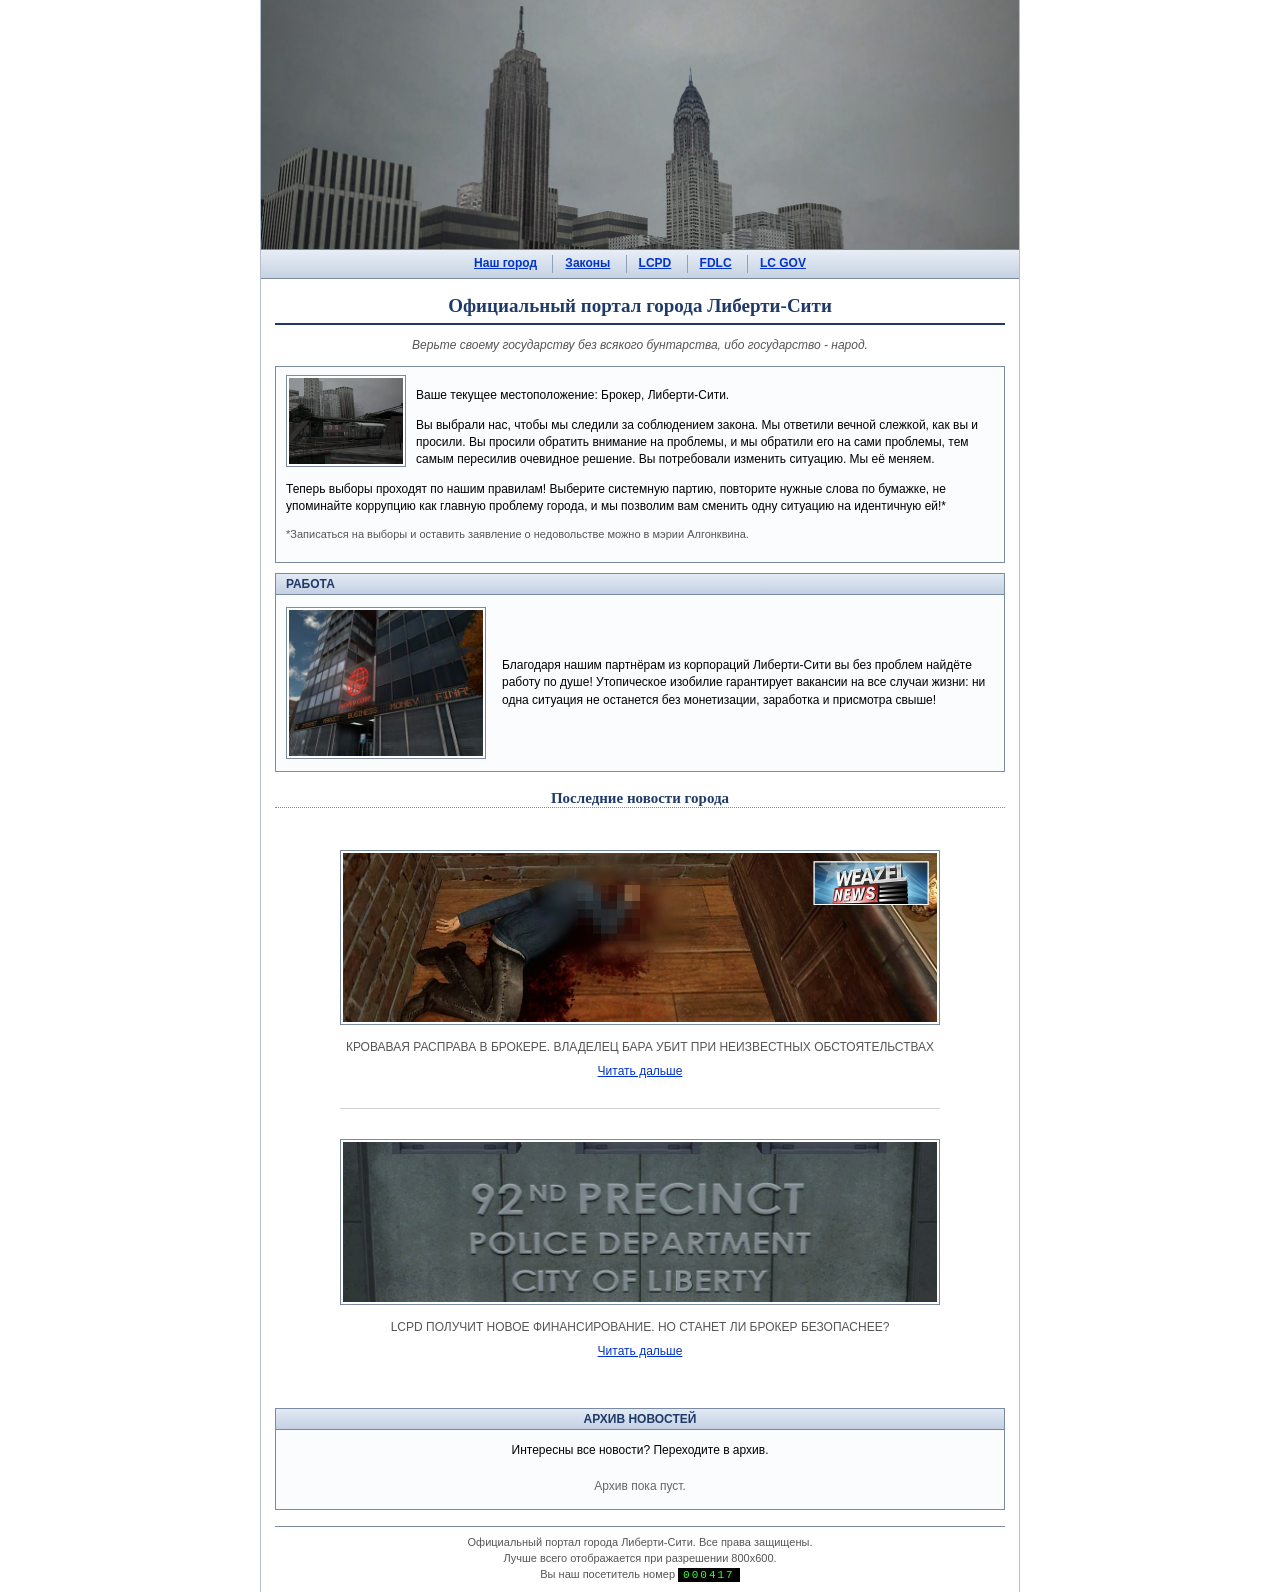
<file: index.html>
<!DOCTYPE html><html lang="ru"><head><meta charset="utf-8"><title>Официальный портал города Либерти-Сити</title><meta name="viewport" content="width=device-width, initial-scale=1"><link rel="stylesheet" href="style.css"><style>
.jb{display:flex;align-items:center;gap:16px;padding:4px 0}.jb img{flex:none;width:200px;max-width:40%;height:auto;border:1px solid #7a8aa0;padding:2px;background:#fff}.jb p{margin:0}
.sb{border:1px solid #7a8aa0;padding:2px;background:#fff;margin:0 0 10px;box-sizing:border-box;max-width:100%}.sb img{display:block;width:100%;max-width:100%;height:auto}
a.sb{display:block}
.nl{padding:6px 0 10px}
.ni{max-width:600px;margin:0 auto;padding:30px 0 28px;text-align:center;border-bottom:1px solid #d0d0d0}
.ni:last-child{border-bottom:0}
.ni .sb{margin:0 0 14px}
.ni .nt{margin:0 0 4px}.ni .nt a{color:#555;text-decoration:none;text-transform:uppercase;font-size:12px}.ni .nt a:hover{color:#cc0000}
.ni .more{display:inline-block;margin-top:2px}
.art{padding:10px 14px}.art p{margin:0 0 10px;text-align:justify}.art blockquote{margin:10px 0 4px;padding:6px 12px;border-left:3px solid #7a8aa0;background:#f1f4f9;color:#222}.art .by{margin:0 0 12px;text-align:right}
</style></head><body><div class="w"><div class="ban"><img src="images/banner_city.jpg" alt=""></div><nav><a href="index.html">Наш город</a> <a href="law.html">Законы</a> <a href="lcpd.html">LCPD</a> <a href="fdlc.html">FDLC</a> <a href="gov.html">LC GOV</a></nav><h1 class="t">Официальный портал города Либерти-Сити</h1>
<p class="s t">Верьте своему государству без всякого бунтарства, ибо государство - народ.</p>
<div class="c"><img class="fl" src="images/city_small.jpg" alt=""><p>Ваше текущее местоположение: Брокер, Либерти-Сити.</p>
<p>Вы выбрали нас, чтобы мы следили за соблюдением закона. Мы ответили вечной слежкой, как вы и просили. Вы просили обратить внимание на проблемы, и мы обратили его на сами проблемы, тем самым пересилив очевидное решение. Вы потребовали изменить ситуацию. Мы её меняем.</p>
<p>Теперь выборы проходят по нашим правилам! Выберите системную партию, повторите нужные слова по бумажке, не упоминайте коррупцию как главную проблему города, и мы позволим вам сменить одну ситуацию на идентичную ей!*</p>
<p class="note">*Записаться на выборы и оставить заявление о недовольстве можно в мэрии Алгонквина.</p></div>
<div class="c"><h2>РАБОТА</h2><div class="jb"><img src="images/job_world.jpg" alt=""><p>Благодаря нашим партнёрам из корпораций Либерти-Сити вы без проблем найдёте работу по душе! Утопическое изобилие гарантирует вакансии на все случаи жизни: ни одна ситуация не останется без монетизации, заработка и присмотра свыше!</p></div></div>
<h2 class="t" id="news">Последние новости города</h2>
<div class="nl"><div class="ni"><a class="sb" href="news_murder.html"><img src="images/news_murder_v2.jpg" alt=""></a><p class="nt"><a href="news_murder.html">Кровавая расправа в Брокере. Владелец бара убит при неизвестных обстоятельствах</a></p><a class="more" href="news_murder.html">Читать дальше</a></div><div class="ni"><a class="sb" href="news_lcpd.html"><img src="images/news_lcpd.jpg" alt=""></a><p class="nt"><a href="news_lcpd.html">LCPD получит новое финансирование. Но станет ли Брокер безопаснее?</a></p><a class="more" href="news_lcpd.html">Читать дальше</a></div></div>
<div class="c t"><h2>Архив новостей</h2><p>Интересны все новости? Переходите в архив.</p><div class="e">Архив пока пуст.</div></div><div class="ft">Официальный портал города Либерти-Сити. Все права защищены.<br>Лучше всего отображается при разрешении 800x600.<br>Вы наш посетитель номер <span class="cnt">000417</span></div></div></body></html>
</file>
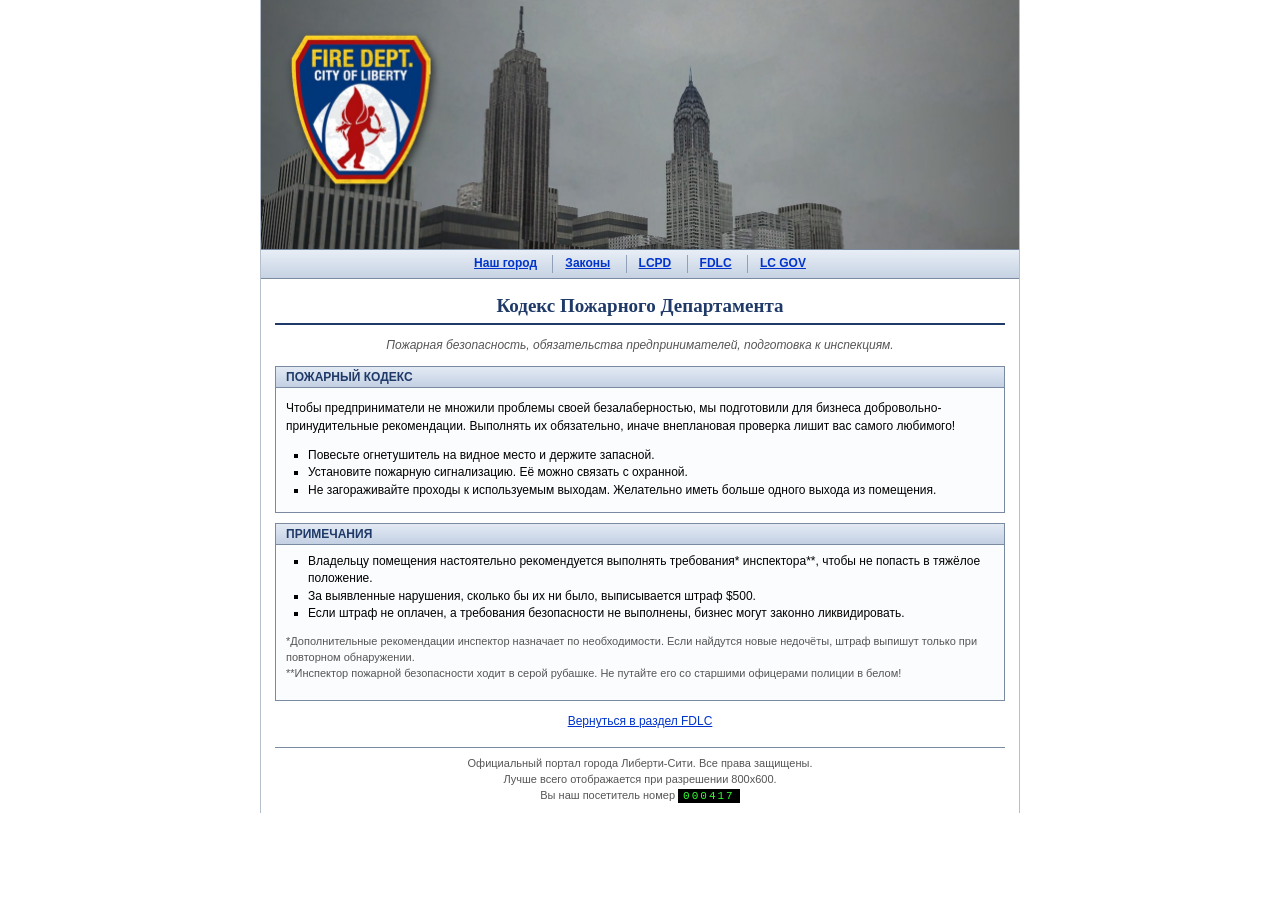
<file: codexfd.html>
<!DOCTYPE html><html lang="ru"><head><meta charset="utf-8"><title>Официальный портал города Либерти-Сити</title><meta name="viewport" content="width=device-width, initial-scale=1"><link rel="stylesheet" href="style.css"></head><body><div class="w"><div class="ban"><img src="images/banner_fdlc.jpg" alt=""></div><nav><a href="index.html">Наш город</a> <a href="law.html">Законы</a> <a href="lcpd.html">LCPD</a> <a href="fdlc.html">FDLC</a> <a href="gov.html">LC GOV</a></nav><h1 class="t">Кодекс Пожарного Департамента</h1>
<p class="s t">Пожарная безопасность, обязательства предпринимателей, подготовка к инспекциям.</p>
<div class="c"><h2>Пожарный кодекс</h2><p>Чтобы предприниматели не множили проблемы своей безалаберностью, мы подготовили для бизнеса добровольно-принудительные рекомендации. Выполнять их обязательно, иначе внеплановая проверка лишит вас самого любимого!</p>
<ul><li>Повесьте огнетушитель на видное место и держите запасной.</li><li>Установите пожарную сигнализацию. Её можно связать с охранной.</li><li>Не загораживайте проходы к используемым выходам. Желательно иметь больше одного выхода из помещения.</li></ul></div>
<div class="c"><h2>Примечания</h2><ul><li>Владельцу помещения настоятельно рекомендуется выполнять требования* инспектора**, чтобы не попасть в тяжёлое положение.</li><li>За выявленные нарушения, сколько бы их ни было, выписывается штраф $500.</li><li>Если штраф не оплачен, а требования безопасности не выполнены, бизнес могут законно ликвидировать.</li></ul>
<p class="note">*Дополнительные рекомендации инспектор назначает по необходимости. Если найдутся новые недочёты, штраф выпишут только при повторном обнаружении.<br>**Инспектор пожарной безопасности ходит в серой рубашке. Не путайте его со старшими офицерами полиции в белом!</p></div>
<p class="t"><a href="fdlc.html">Вернуться в раздел FDLC</a></p><div class="ft">Официальный портал города Либерти-Сити. Все права защищены.<br>Лучше всего отображается при разрешении 800x600.<br>Вы наш посетитель номер <span class="cnt">000417</span></div></div></body></html>
</file>
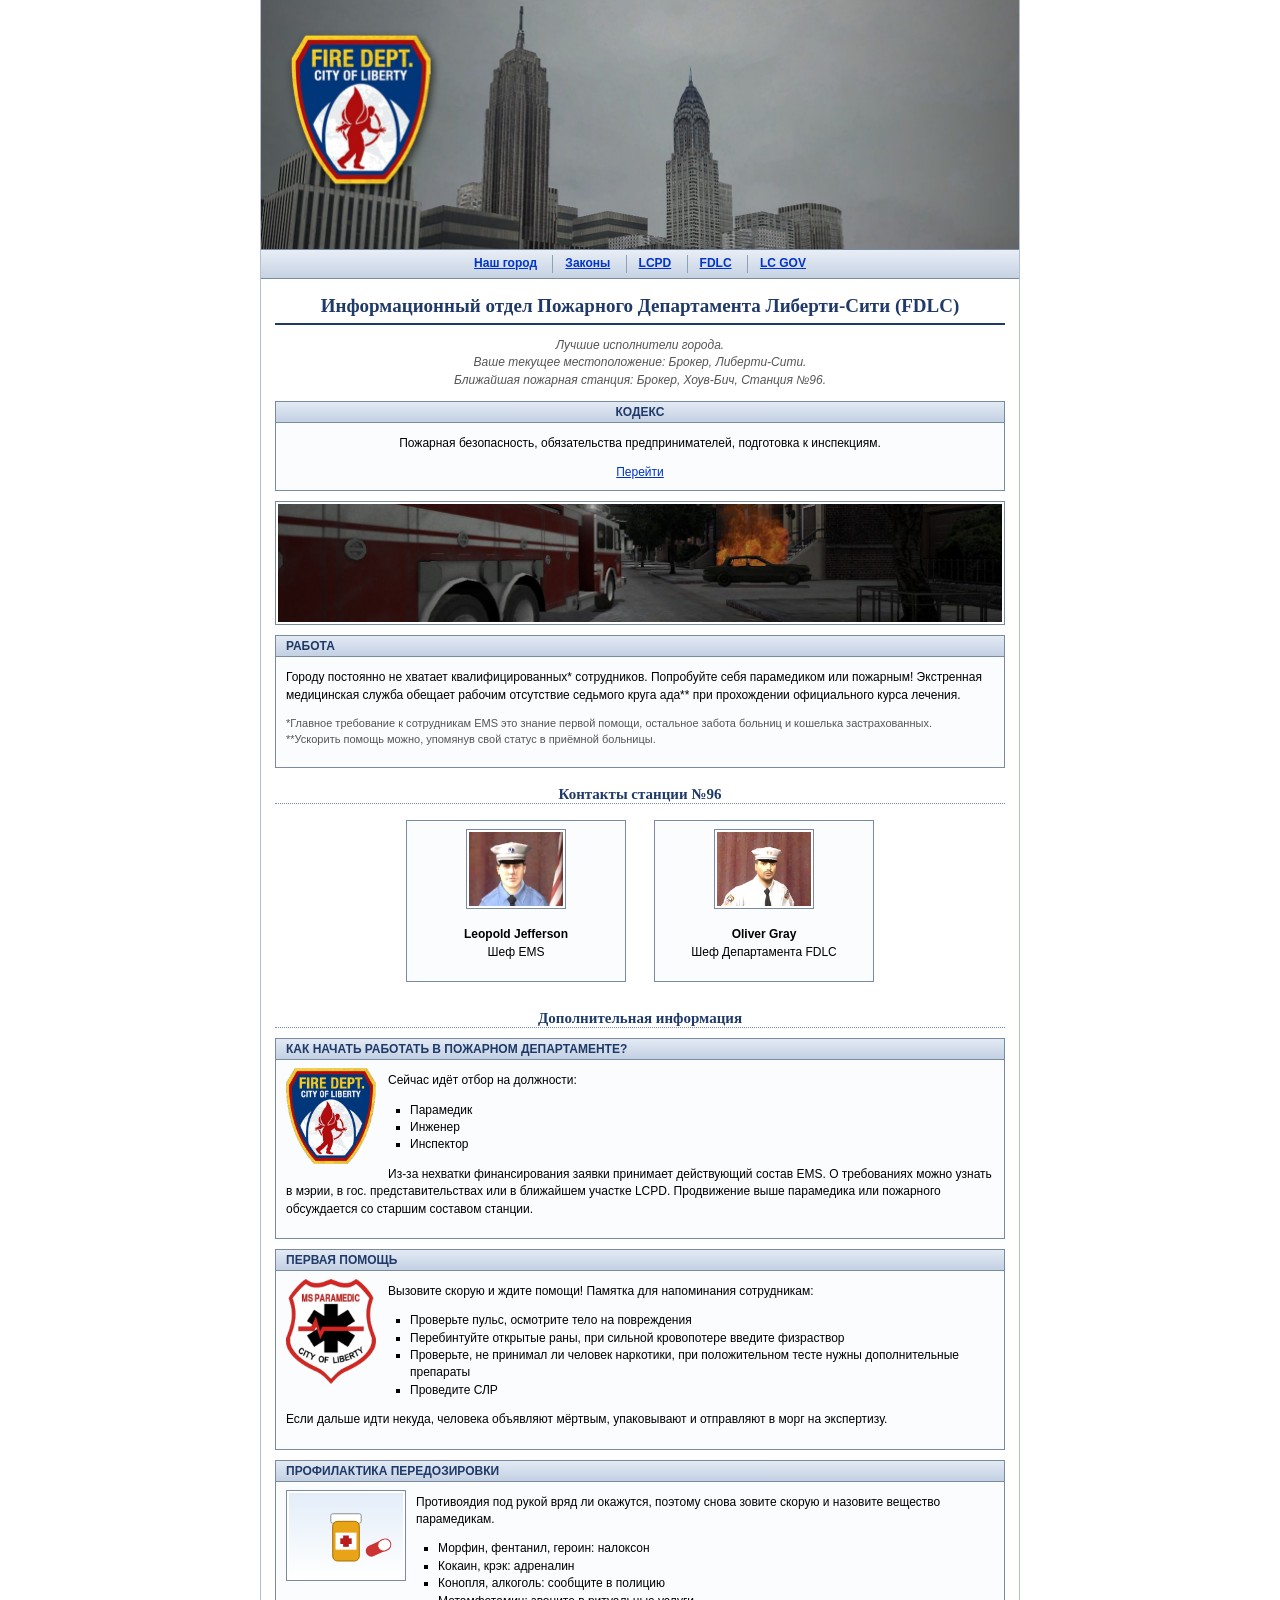
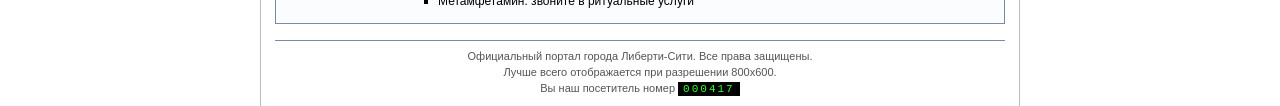
<file: fdlc.html>
<!DOCTYPE html><html lang="ru"><head><meta charset="utf-8"><title>Официальный портал города Либерти-Сити</title><meta name="viewport" content="width=device-width, initial-scale=1"><link rel="stylesheet" href="style.css"></head><body><div class="w"><div class="ban"><img src="images/banner_fdlc.jpg" alt=""></div><nav><a href="index.html">Наш город</a> <a href="law.html">Законы</a> <a href="lcpd.html">LCPD</a> <a href="fdlc.html">FDLC</a> <a href="gov.html">LC GOV</a></nav><h1 class="t">Информационный отдел Пожарного Департамента Либерти-Сити (FDLC)</h1>
<p class="s t">Лучшие исполнители города.<br>Ваше текущее местоположение: Брокер, Либерти-Сити.<br>Ближайшая пожарная станция: Брокер, Хоув-Бич, Станция №96.</p>
<div class="c t"><h2>КОДЕКС</h2><p>Пожарная безопасность, обязательства предпринимателей, подготовка к инспекциям.</p><a href="codexfd.html">Перейти</a></div>
<div class="strip"><img src="images/strip_fdlc.jpg" alt=""></div><div class="c"><h2>РАБОТА</h2><p>Городу постоянно не хватает квалифицированных* сотрудников. Попробуйте себя парамедиком или пожарным! Экстренная медицинская служба обещает рабочим отсутствие седьмого круга ада** при прохождении официального курса лечения.</p><p class="note">*Главное требование к сотрудникам EMS это знание первой помощи, остальное забота больниц и кошелька застрахованных.<br>**Ускорить помощь можно, упомянув свой статус в приёмной больницы.</p></div>
<h2 class="t">Контакты станции №96</h2>
<div class="ppl"><div class="c"><img src="images/ems_chief.jpg" alt=""><p><b>Leopold Jefferson</b><br>Шеф EMS</p></div><div class="c"><img src="images/fd_chief.jpg" alt=""><p><b>Oliver Gray</b><br>Шеф Департамента FDLC</p></div></div>
<h2 class="t">Дополнительная информация</h2>
<div class="c"><h2>КАК НАЧАТЬ РАБОТАТЬ В ПОЖАРНОМ ДЕПАРТАМЕНТЕ?</h2><img class="fl lg" src="images/fdlc.png" alt=""><p>Сейчас идёт отбор на должности:</p><ul><li>Парамедик</li><li>Инженер</li><li>Инспектор</li></ul><p>Из-за нехватки финансирования заявки принимает действующий состав EMS. О требованиях можно узнать в мэрии, в гос. представительствах или в ближайшем участке LCPD. Продвижение выше парамедика или пожарного обсуждается со старшим составом станции.</p></div>
<div class="c"><h2>ПЕРВАЯ ПОМОЩЬ</h2><img class="fl lg" src="images/paramedic.png" alt=""><p>Вызовите скорую и ждите помощи! Памятка для напоминания сотрудникам:</p><ul><li>Проверьте пульс, осмотрите тело на повреждения</li><li>Перебинтуйте открытые раны, при сильной кровопотере введите физраствор</li><li>Проверьте, не принимал ли человек наркотики, при положительном тесте нужны дополнительные препараты</li><li>Проведите СЛР</li></ul><p>Если дальше идти некуда, человека объявляют мёртвым, упаковывают и отправляют в морг на экспертизу.</p></div>
<div class="c"><h2>ПРОФИЛАКТИКА ПЕРЕДОЗИРОВКИ</h2><img class="fl" src="images/pill.svg" alt=""><p>Противоядия под рукой вряд ли окажутся, поэтому снова зовите скорую и назовите вещество парамедикам.</p><ul><li>Морфин, фентанил, героин: налоксон</li><li>Кокаин, крэк: адреналин</li><li>Конопля, алкоголь: сообщите в полицию</li><li>Метамфетамин: звоните в ритуальные услуги</li></ul></div><div class="ft">Официальный портал города Либерти-Сити. Все права защищены.<br>Лучше всего отображается при разрешении 800x600.<br>Вы наш посетитель номер <span class="cnt">000417</span></div></div></body></html>
</file>
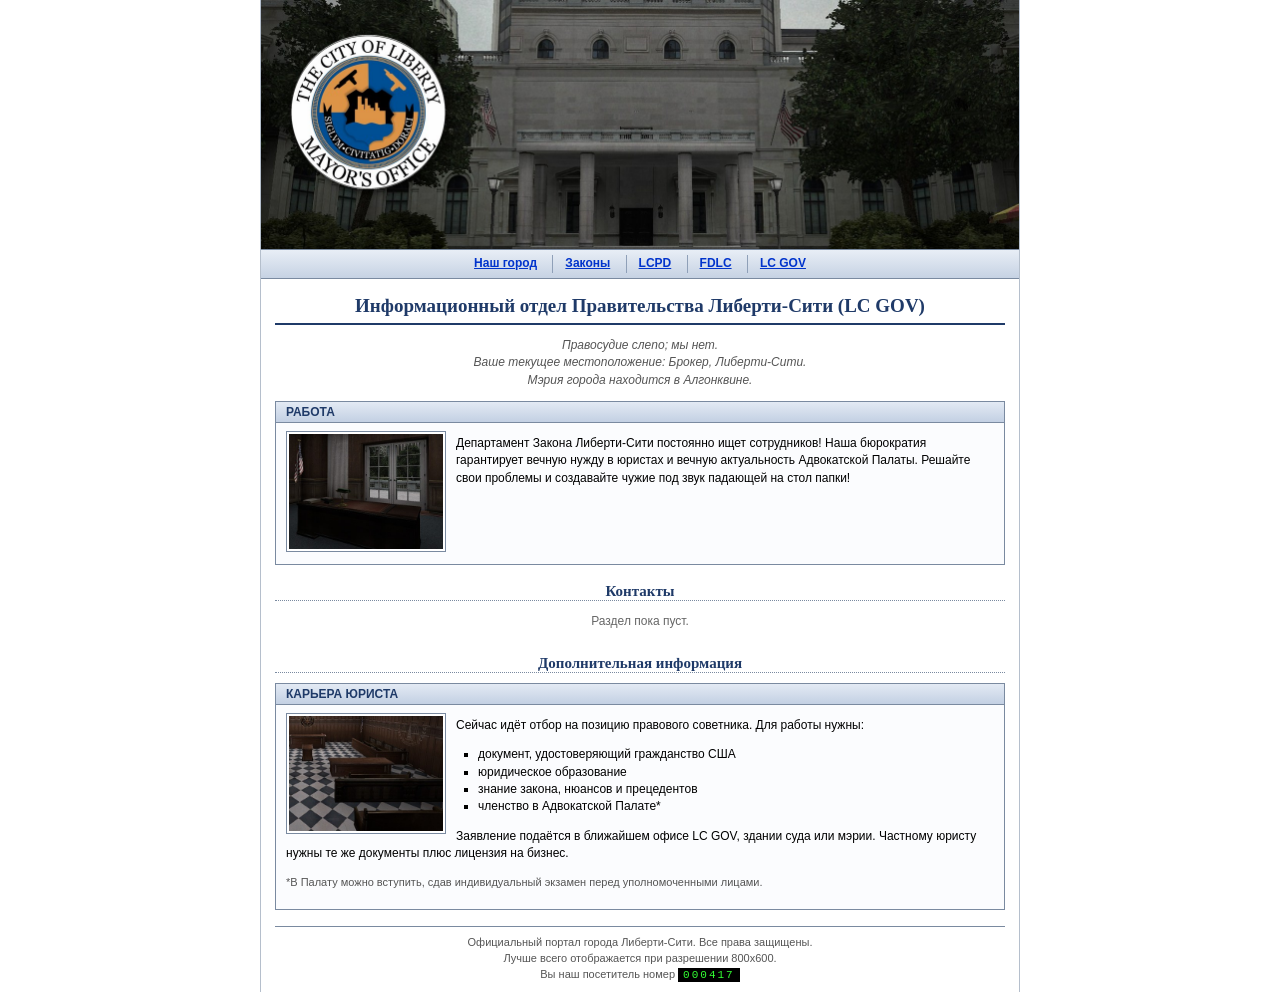
<file: gov.html>
<!DOCTYPE html><html lang="ru"><head><meta charset="utf-8"><title>Официальный портал города Либерти-Сити</title><meta name="viewport" content="width=device-width, initial-scale=1"><link rel="stylesheet" href="style.css"></head><body><div class="w"><div class="ban"><img src="images/banner_gov.jpg" alt=""></div><nav><a href="index.html">Наш город</a> <a href="law.html">Законы</a> <a href="lcpd.html">LCPD</a> <a href="fdlc.html">FDLC</a> <a href="gov.html">LC GOV</a></nav><h1 class="t">Информационный отдел Правительства Либерти-Сити (LC GOV)</h1>
<p class="s t">Правосудие слепо; мы нет.<br>Ваше текущее местоположение: Брокер, Либерти-Сити.<br>Мэрия города находится в Алгонквине.</p>

<div class="c"><h2>РАБОТА</h2><img class="fl ph" src="images/ph_gov_work.jpg" alt=""><p>Департамент Закона Либерти-Сити постоянно ищет сотрудников! Наша бюрократия гарантирует вечную нужду в юристах и вечную актуальность Адвокатской Палаты. Решайте свои проблемы и создавайте чужие под звук падающей на стол папки!</p></div>
<h2 class="t">Контакты</h2><div class="e">Раздел пока пуст.</div>
<h2 class="t">Дополнительная информация</h2>
<div class="c"><h2>КАРЬЕРА ЮРИСТА</h2><img class="fl ph" src="images/ph_gov_career.jpg" alt=""><p>Сейчас идёт отбор на позицию правового советника. Для работы нужны:</p><ul><li>документ, удостоверяющий гражданство США</li><li>юридическое образование</li><li>знание закона, нюансов и прецедентов</li><li>членство в Адвокатской Палате*</li></ul><p>Заявление подаётся в ближайшем офисе LC GOV, здании суда или мэрии. Частному юристу нужны те же документы плюс лицензия на бизнес.</p><p class="note">*В Палату можно вступить, сдав индивидуальный экзамен перед уполномоченными лицами.</p></div><div class="ft">Официальный портал города Либерти-Сити. Все права защищены.<br>Лучше всего отображается при разрешении 800x600.<br>Вы наш посетитель номер <span class="cnt">000417</span></div></div></body></html>
</file>
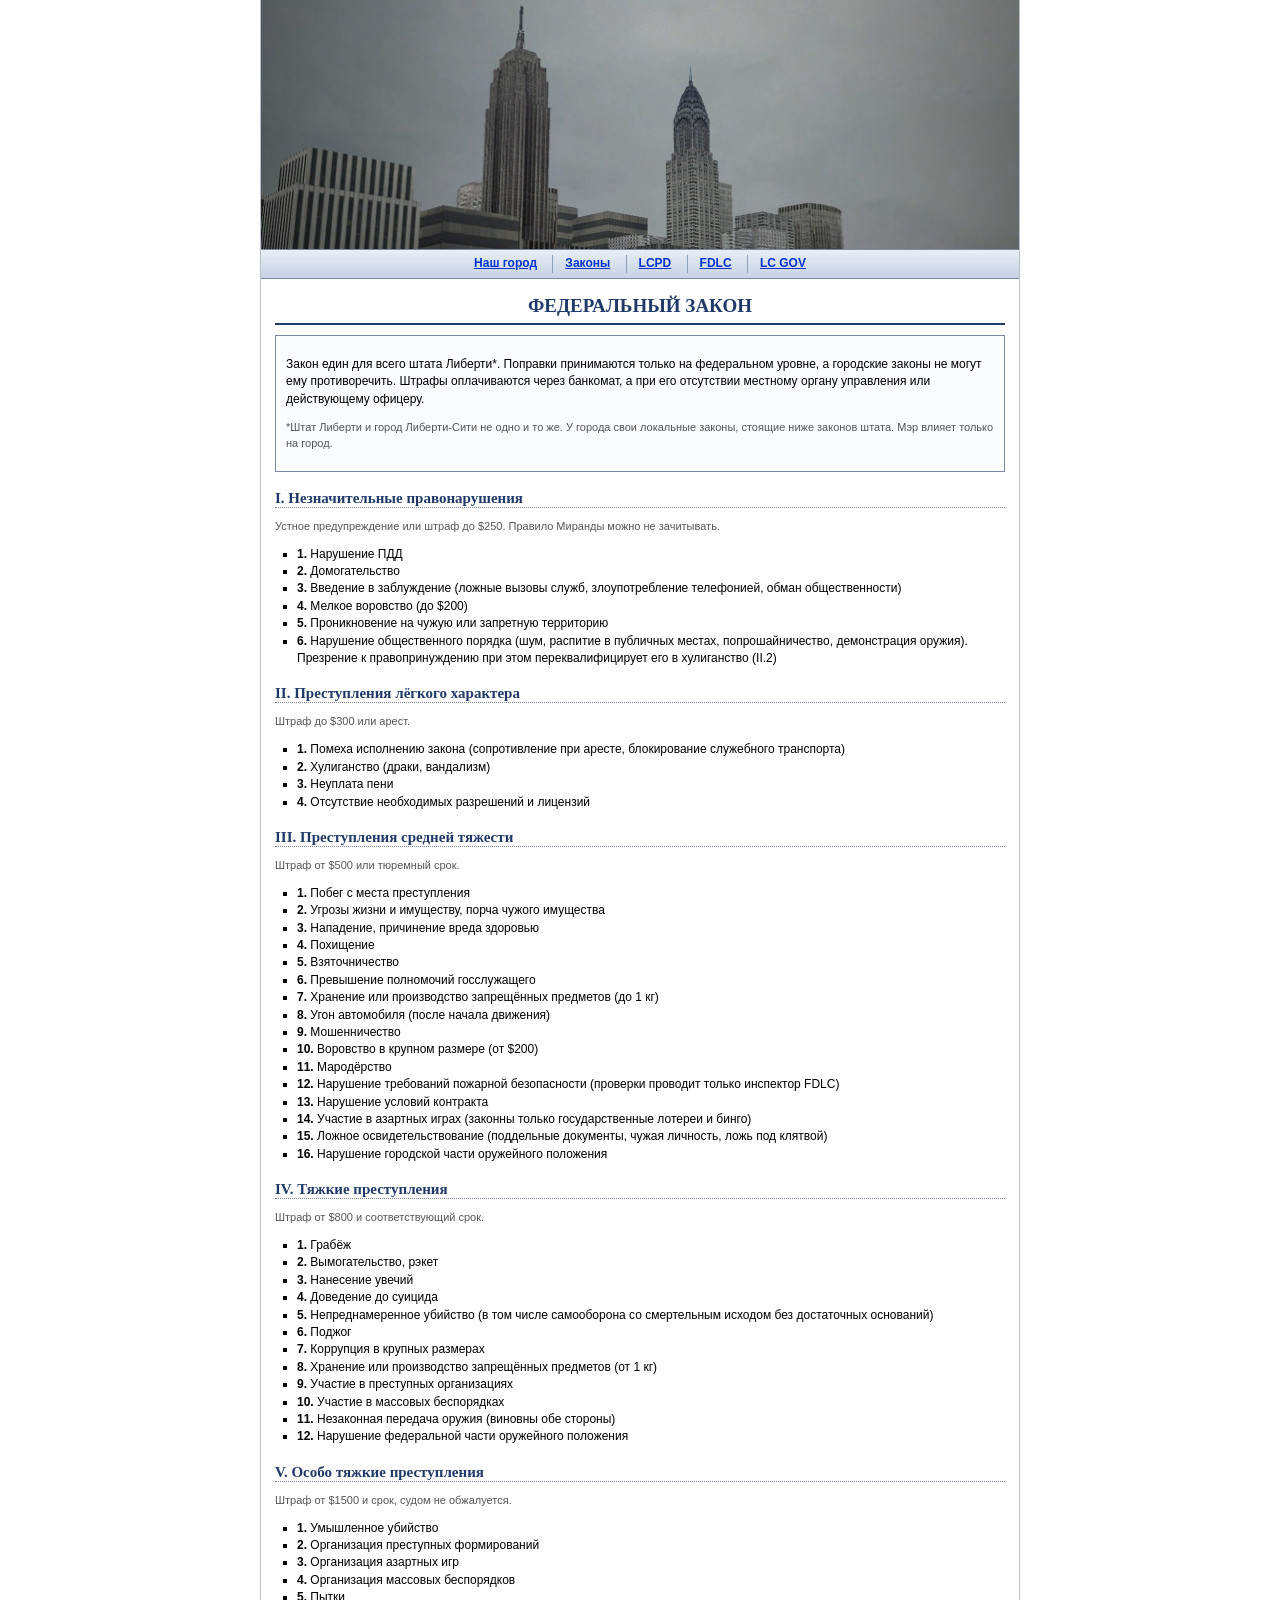
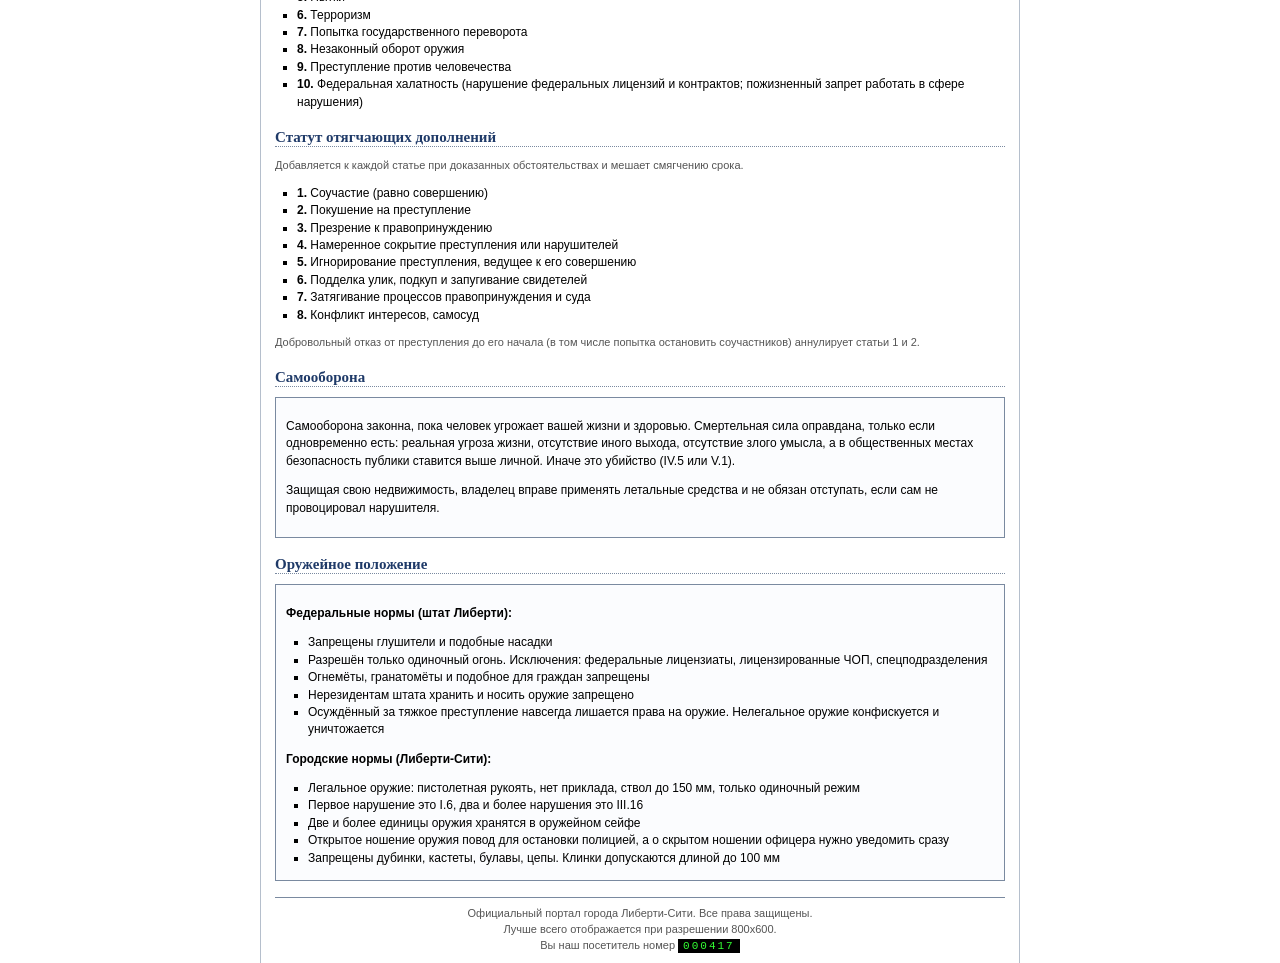
<file: law.html>
<!DOCTYPE html><html lang="ru"><head><meta charset="utf-8"><title>Официальный портал города Либерти-Сити</title><meta name="viewport" content="width=device-width, initial-scale=1"><link rel="stylesheet" href="style.css"></head><body><div class="w"><div class="ban"><img src="images/banner_city.jpg" alt=""></div><nav><a href="index.html">Наш город</a> <a href="law.html">Законы</a> <a href="lcpd.html">LCPD</a> <a href="fdlc.html">FDLC</a> <a href="gov.html">LC GOV</a></nav><h1>ФЕДЕРАЛЬНЫЙ ЗАКОН</h1>
<div class="c"><p>Закон един для всего штата Либерти*. Поправки принимаются только на федеральном уровне, а городские законы не могут ему противоречить. Штрафы оплачиваются через банкомат, а при его отсутствии местному органу управления или действующему офицеру.</p>
<p class="note">*Штат Либерти и город Либерти-Сити не одно и то же. У города свои локальные законы, стоящие ниже законов штата. Мэр влияет только на город.</p></div>
<h2>I. Незначительные правонарушения</h2><p class="note">Устное предупреждение или штраф до $250. Правило Миранды можно не зачитывать.</p><ul><li><b>1.</b> Нарушение ПДД</li><li><b>2.</b> Домогательство</li><li><b>3.</b> Введение в заблуждение (ложные вызовы служб, злоупотребление телефонией, обман общественности)</li><li><b>4.</b> Мелкое воровство (до $200)</li><li><b>5.</b> Проникновение на чужую или запретную территорию</li><li><b>6.</b> Нарушение общественного порядка (шум, распитие в публичных местах, попрошайничество, демонстрация оружия). Презрение к правопринуждению при этом переквалифицирует его в хулиганство (II.2)</li></ul><h2>II. Преступления лёгкого характера</h2><p class="note">Штраф до $300 или арест.</p><ul><li><b>1.</b> Помеха исполнению закона (сопротивление при аресте, блокирование служебного транспорта)</li><li><b>2.</b> Хулиганство (драки, вандализм)</li><li><b>3.</b> Неуплата пени</li><li><b>4.</b> Отсутствие необходимых разрешений и лицензий</li></ul><h2>III. Преступления средней тяжести</h2><p class="note">Штраф от $500 или тюремный срок.</p><ul><li><b>1.</b> Побег с места преступления</li><li><b>2.</b> Угрозы жизни и имуществу, порча чужого имущества</li><li><b>3.</b> Нападение, причинение вреда здоровью</li><li><b>4.</b> Похищение</li><li><b>5.</b> Взяточничество</li><li><b>6.</b> Превышение полномочий госслужащего</li><li><b>7.</b> Хранение или производство запрещённых предметов (до 1 кг)</li><li><b>8.</b> Угон автомобиля (после начала движения)</li><li><b>9.</b> Мошенничество</li><li><b>10.</b> Воровство в крупном размере (от $200)</li><li><b>11.</b> Мародёрство</li><li><b>12.</b> Нарушение требований пожарной безопасности (проверки проводит только инспектор FDLC)</li><li><b>13.</b> Нарушение условий контракта</li><li><b>14.</b> Участие в азартных играх (законны только государственные лотереи и бинго)</li><li><b>15.</b> Ложное освидетельствование (поддельные документы, чужая личность, ложь под клятвой)</li><li><b>16.</b> Нарушение городской части оружейного положения</li></ul><h2>IV. Тяжкие преступления</h2><p class="note">Штраф от $800 и соответствующий срок.</p><ul><li><b>1.</b> Грабёж</li><li><b>2.</b> Вымогательство, рэкет</li><li><b>3.</b> Нанесение увечий</li><li><b>4.</b> Доведение до суицида</li><li><b>5.</b> Непреднамеренное убийство (в том числе самооборона со смертельным исходом без достаточных оснований)</li><li><b>6.</b> Поджог</li><li><b>7.</b> Коррупция в крупных размерах</li><li><b>8.</b> Хранение или производство запрещённых предметов (от 1 кг)</li><li><b>9.</b> Участие в преступных организациях</li><li><b>10.</b> Участие в массовых беспорядках</li><li><b>11.</b> Незаконная передача оружия (виновны обе стороны)</li><li><b>12.</b> Нарушение федеральной части оружейного положения</li></ul><h2>V. Особо тяжкие преступления</h2><p class="note">Штраф от $1500 и срок, судом не обжалуется.</p><ul><li><b>1.</b> Умышленное убийство</li><li><b>2.</b> Организация преступных формирований</li><li><b>3.</b> Организация азартных игр</li><li><b>4.</b> Организация массовых беспорядков</li><li><b>5.</b> Пытки</li><li><b>6.</b> Терроризм</li><li><b>7.</b> Попытка государственного переворота</li><li><b>8.</b> Незаконный оборот оружия</li><li><b>9.</b> Преступление против человечества</li><li><b>10.</b> Федеральная халатность (нарушение федеральных лицензий и контрактов; пожизненный запрет работать в сфере нарушения)</li></ul><h2>Статут отягчающих дополнений</h2><p class="note">Добавляется к каждой статье при доказанных обстоятельствах и мешает смягчению срока.</p><ul><li><b>1.</b> Соучастие (равно совершению)</li><li><b>2.</b> Покушение на преступление</li><li><b>3.</b> Презрение к правопринуждению</li><li><b>4.</b> Намеренное сокрытие преступления или нарушителей</li><li><b>5.</b> Игнорирование преступления, ведущее к его совершению</li><li><b>6.</b> Подделка улик, подкуп и запугивание свидетелей</li><li><b>7.</b> Затягивание процессов правопринуждения и суда</li><li><b>8.</b> Конфликт интересов, самосуд</li></ul><p class="note">Добровольный отказ от преступления до его начала (в том числе попытка остановить соучастников) аннулирует статьи 1 и 2.</p><h2>Самооборона</h2><div class="c"><p>Самооборона законна, пока человек угрожает вашей жизни и здоровью. Смертельная сила оправдана, только если одновременно есть: реальная угроза жизни, отсутствие иного выхода, отсутствие злого умысла, а в общественных местах безопасность публики ставится выше личной. Иначе это убийство (IV.5 или V.1).</p>
<p>Защищая свою недвижимость, владелец вправе применять летальные средства и не обязан отступать, если сам не провоцировал нарушителя.</p></div>
<h2>Оружейное положение</h2><div class="c"><p><b>Федеральные нормы (штат Либерти):</b></p><ul><li>Запрещены глушители и подобные насадки</li><li>Разрешён только одиночный огонь. Исключения: федеральные лицензиаты, лицензированные ЧОП, спецподразделения</li><li>Огнемёты, гранатомёты и подобное для граждан запрещены</li><li>Нерезидентам штата хранить и носить оружие запрещено</li><li>Осуждённый за тяжкое преступление навсегда лишается права на оружие. Нелегальное оружие конфискуется и уничтожается</li></ul><p><b>Городские нормы (Либерти-Сити):</b></p><ul><li>Легальное оружие: пистолетная рукоять, нет приклада, ствол до 150 мм, только одиночный режим</li><li>Первое нарушение это I.6, два и более нарушения это III.16</li><li>Две и более единицы оружия хранятся в оружейном сейфе</li><li>Открытое ношение оружия повод для остановки полицией, а о скрытом ношении офицера нужно уведомить сразу</li><li>Запрещены дубинки, кастеты, булавы, цепы. Клинки допускаются длиной до 100 мм</li></ul></div><div class="ft">Официальный портал города Либерти-Сити. Все права защищены.<br>Лучше всего отображается при разрешении 800x600.<br>Вы наш посетитель номер <span class="cnt">000417</span></div></div></body></html>
</file>
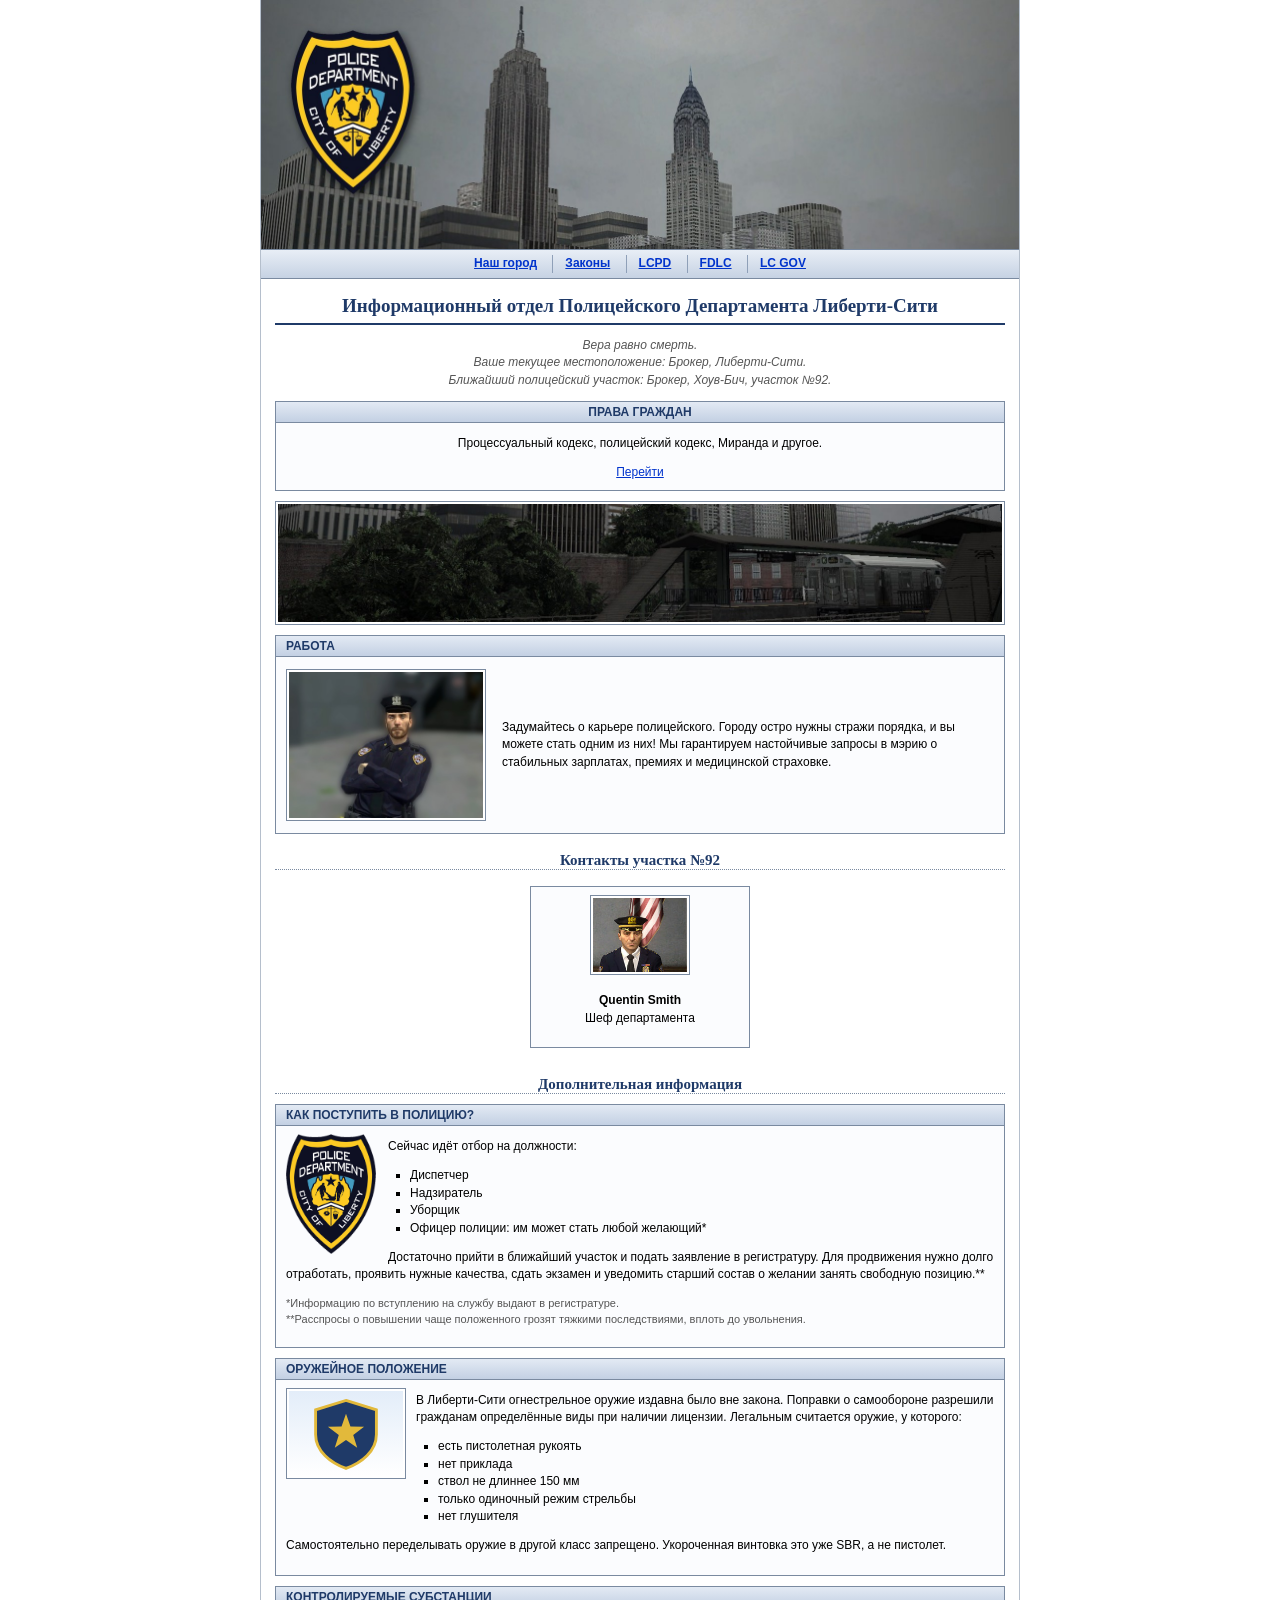
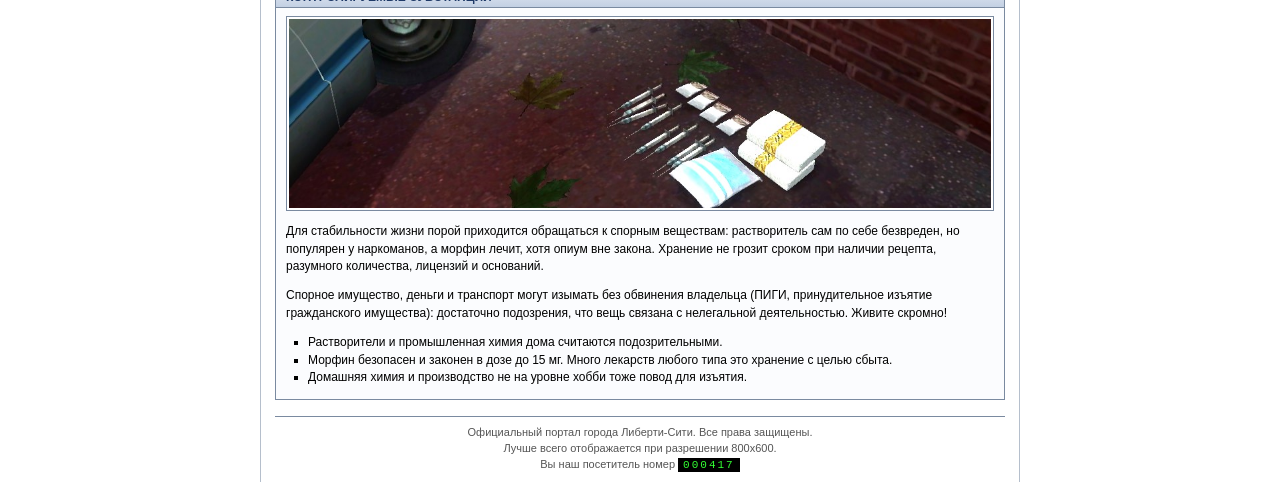
<file: lcpd.html>
<!DOCTYPE html><html lang="ru"><head><meta charset="utf-8"><title>Официальный портал города Либерти-Сити</title><meta name="viewport" content="width=device-width, initial-scale=1"><link rel="stylesheet" href="style.css"><style>.jb{display:flex;align-items:center;gap:16px;padding:4px 0}.jb img{flex:none;width:200px;height:auto;border:1px solid #7a8aa0;padding:2px;background:#fff}.jb p{margin:0}.sb{border:1px solid #7a8aa0;padding:2px;background:#fff;margin:0 0 10px}.sb img{display:block;width:100%;height:auto}</style></head><body><div class="w"><div class="ban"><img src="images/banner_lcpd.jpg" alt=""></div><nav><a href="index.html">Наш город</a> <a href="law.html">Законы</a> <a href="lcpd.html">LCPD</a> <a href="fdlc.html">FDLC</a> <a href="gov.html">LC GOV</a></nav><h1 class="t">Информационный отдел Полицейского Департамента Либерти-Сити</h1>
<p class="s t">Вера равно смерть.<br>Ваше текущее местоположение: Брокер, Либерти-Сити.<br>Ближайший полицейский участок: Брокер, Хоув-Бич, участок №92.</p>
<div class="c t"><h2>ПРАВА ГРАЖДАН</h2><p>Процессуальный кодекс, полицейский кодекс, Миранда и другое.</p><a href="rights.html">Перейти</a></div>

<div class="strip"><img src="images/strip_lcpd.jpg" alt=""></div><div class="c"><h2>РАБОТА</h2><div class="jb"><img src="images/job_officer2.jpg" alt=""><p>Задумайтесь о карьере полицейского. Городу остро нужны стражи порядка, и вы можете стать одним из них! Мы гарантируем настойчивые запросы в мэрию о стабильных зарплатах, премиях и медицинской страховке.</p></div></div>
<h2 class="t">Контакты участка №92</h2>
<div class="ppl"><div class="c"><img src="images/chief.jpg" alt=""><p><b>Quentin Smith</b><br>Шеф департамента</p></div></div>
<h2 class="t">Дополнительная информация</h2>
<div class="c"><h2>КАК ПОСТУПИТЬ В ПОЛИЦИЮ?</h2><img class="fl lg" src="images/lcpd.png" alt=""><p>Сейчас идёт отбор на должности:</p><ul><li>Диспетчер</li><li>Надзиратель</li><li>Уборщик</li><li>Офицер полиции: им может стать любой желающий*</li></ul><p>Достаточно прийти в ближайший участок и подать заявление в регистратуру. Для продвижения нужно долго отработать, проявить нужные качества, сдать экзамен и уведомить старший состав о желании занять свободную позицию.**</p>
<p class="note">*Информацию по вступлению на службу выдают в регистратуре.<br>**Расспросы о повышении чаще положенного грозят тяжкими последствиями, вплоть до увольнения.</p></div>
<div class="c"><h2>ОРУЖЕЙНОЕ ПОЛОЖЕНИЕ</h2><img class="fl" src="images/shield.svg" alt=""><p>В Либерти-Сити огнестрельное оружие издавна было вне закона. Поправки о самообороне разрешили гражданам определённые виды при наличии лицензии. Легальным считается оружие, у которого:</p><ul><li>есть пистолетная рукоять</li><li>нет приклада</li><li>ствол не длиннее 150 мм</li><li>только одиночный режим стрельбы</li><li>нет глушителя</li></ul><p>Самостоятельно переделывать оружие в другой класс запрещено. Укороченная винтовка это уже SBR, а не пистолет.</p></div>
<div class="c"><h2>КОНТРОЛИРУЕМЫЕ СУБСТАНЦИИ</h2><div class="sb"><img src="images/substances.jpg" alt=""></div><p>Для стабильности жизни порой приходится обращаться к спорным веществам: растворитель сам по себе безвреден, но популярен у наркоманов, а морфин лечит, хотя опиум вне закона. Хранение не грозит сроком при наличии рецепта, разумного количества, лицензий и оснований.</p><p>Спорное имущество, деньги и транспорт могут изымать без обвинения владельца (ПИГИ, принудительное изъятие гражданского имущества): достаточно подозрения, что вещь связана с нелегальной деятельностью. Живите скромно!</p><ul><li>Растворители и промышленная химия дома считаются подозрительными.</li><li>Морфин безопасен и законен в дозе до 15 мг. Много лекарств любого типа это хранение с целью сбыта.</li><li>Домашняя химия и производство не на уровне хобби тоже повод для изъятия.</li></ul></div><div class="ft">Официальный портал города Либерти-Сити. Все права защищены.<br>Лучше всего отображается при разрешении 800x600.<br>Вы наш посетитель номер <span class="cnt">000417</span></div></div></body></html>
</file>
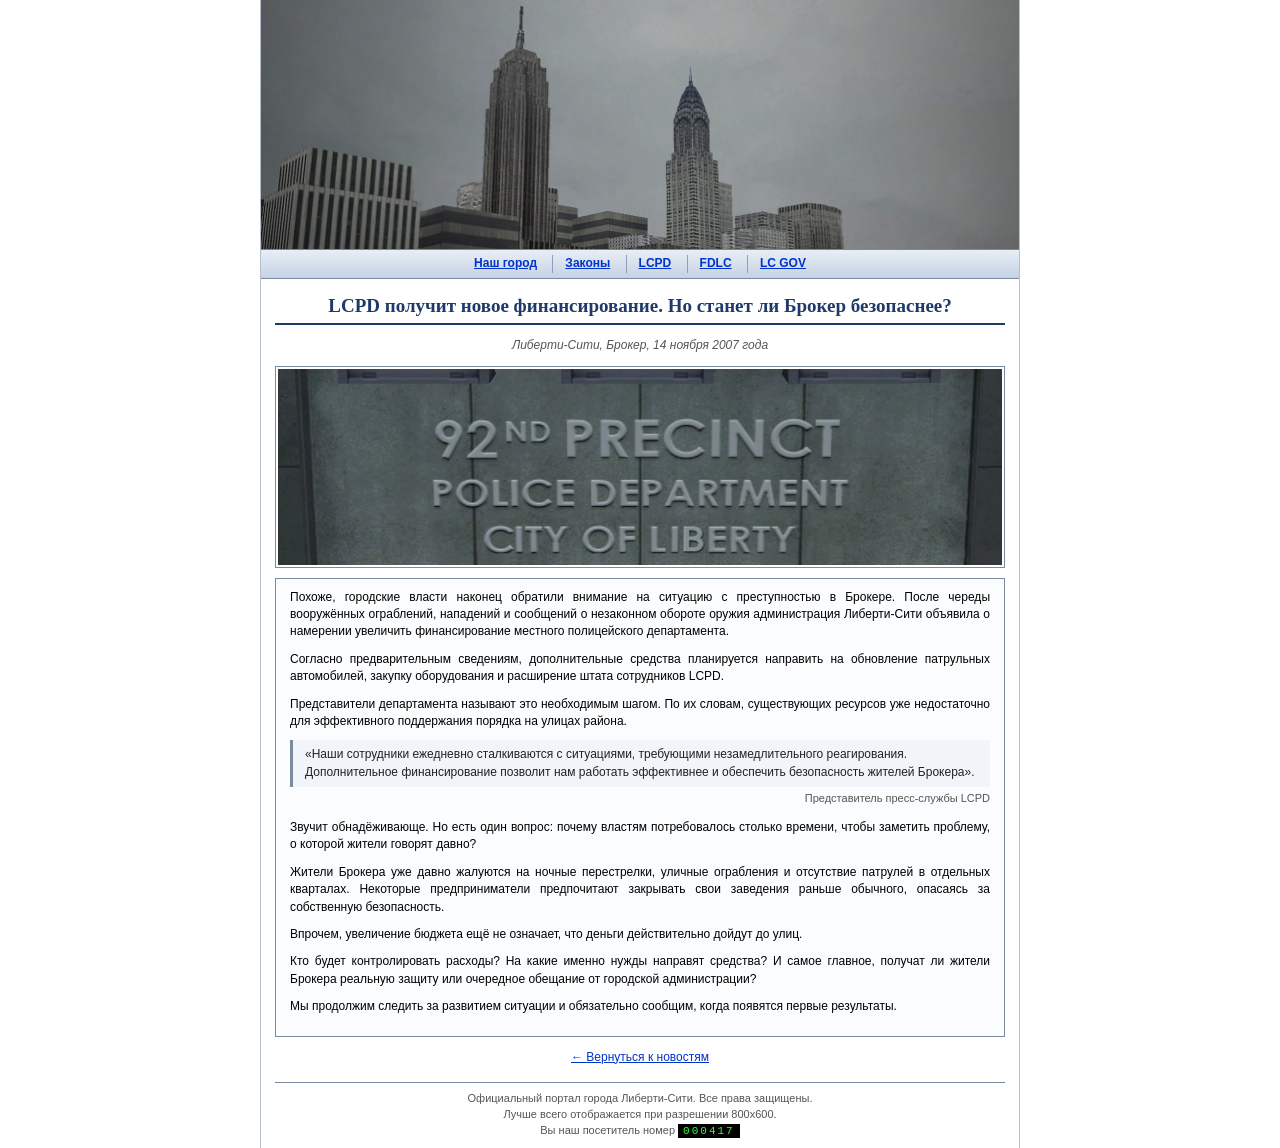
<file: news_lcpd.html>
<!DOCTYPE html><html lang="ru"><head><meta charset="utf-8"><title>LCPD получит новое финансирование. Но станет ли Брокер безопаснее?</title><meta name="viewport" content="width=device-width, initial-scale=1"><link rel="stylesheet" href="style.css"><style>
.jb{display:flex;align-items:center;gap:16px;padding:4px 0}.jb img{flex:none;width:200px;max-width:40%;height:auto;border:1px solid #7a8aa0;padding:2px;background:#fff}.jb p{margin:0}
.sb{border:1px solid #7a8aa0;padding:2px;background:#fff;margin:0 0 10px;box-sizing:border-box;max-width:100%}.sb img{display:block;width:100%;max-width:100%;height:auto}
a.sb{display:block}
.nl{padding:6px 0 10px}
.ni{max-width:600px;margin:0 auto;padding:30px 0 28px;text-align:center;border-bottom:1px solid #d0d0d0}
.ni:last-child{border-bottom:0}
.ni .sb{margin:0 0 14px}
.ni .nt{margin:0 0 4px}.ni .nt a{color:#555;text-decoration:none;text-transform:uppercase;font-size:12px}.ni .nt a:hover{color:#cc0000}
.ni .more{display:inline-block;margin-top:2px}
.art{padding:10px 14px}.art p{margin:0 0 10px;text-align:justify}.art blockquote{margin:10px 0 4px;padding:6px 12px;border-left:3px solid #7a8aa0;background:#f1f4f9;color:#222}.art .by{margin:0 0 12px;text-align:right}
</style></head><body><div class="w"><div class="ban"><img src="images/banner_city.jpg" alt=""></div><nav><a href="index.html">Наш город</a> <a href="law.html">Законы</a> <a href="lcpd.html">LCPD</a> <a href="fdlc.html">FDLC</a> <a href="gov.html">LC GOV</a></nav>
<h1 class="t">LCPD получит новое финансирование. Но станет ли Брокер безопаснее?</h1>
<p class="s t">Либерти-Сити, Брокер, 14 ноября 2007 года</p>
<div class="sb"><img src="images/news_lcpd.jpg" alt=""></div>
<div class="c art"><p>Похоже, городские власти наконец обратили внимание на ситуацию с преступностью в Брокере. После череды вооружённых ограблений, нападений и сообщений о незаконном обороте оружия администрация Либерти-Сити объявила о намерении увеличить финансирование местного полицейского департамента.</p>
<p>Согласно предварительным сведениям, дополнительные средства планируется направить на обновление патрульных автомобилей, закупку оборудования и расширение штата сотрудников LCPD.</p>
<p>Представители департамента называют это необходимым шагом. По их словам, существующих ресурсов уже недостаточно для эффективного поддержания порядка на улицах района.</p>
<blockquote>«Наши сотрудники ежедневно сталкиваются с ситуациями, требующими незамедлительного реагирования. Дополнительное финансирование позволит нам работать эффективнее и обеспечить безопасность жителей Брокера».</blockquote><p class="by note">Представитель пресс-службы LCPD</p>
<p>Звучит обнадёживающе. Но есть один вопрос: почему властям потребовалось столько времени, чтобы заметить проблему, о которой жители говорят давно?</p>
<p>Жители Брокера уже давно жалуются на ночные перестрелки, уличные ограбления и отсутствие патрулей в отдельных кварталах. Некоторые предприниматели предпочитают закрывать свои заведения раньше обычного, опасаясь за собственную безопасность.</p>
<p>Впрочем, увеличение бюджета ещё не означает, что деньги действительно дойдут до улиц.</p>
<p>Кто будет контролировать расходы? На какие именно нужды направят средства? И самое главное, получат ли жители Брокера реальную защиту или очередное обещание от городской администрации?</p>
<p>Мы продолжим следить за развитием ситуации и обязательно сообщим, когда появятся первые результаты.</p>
</div>
<p class="t"><a href="index.html#news">&larr; Вернуться к новостям</a></p>
<div class="ft">Официальный портал города Либерти-Сити. Все права защищены.<br>Лучше всего отображается при разрешении 800x600.<br>Вы наш посетитель номер <span class="cnt">000417</span></div></div></body></html>
</file>
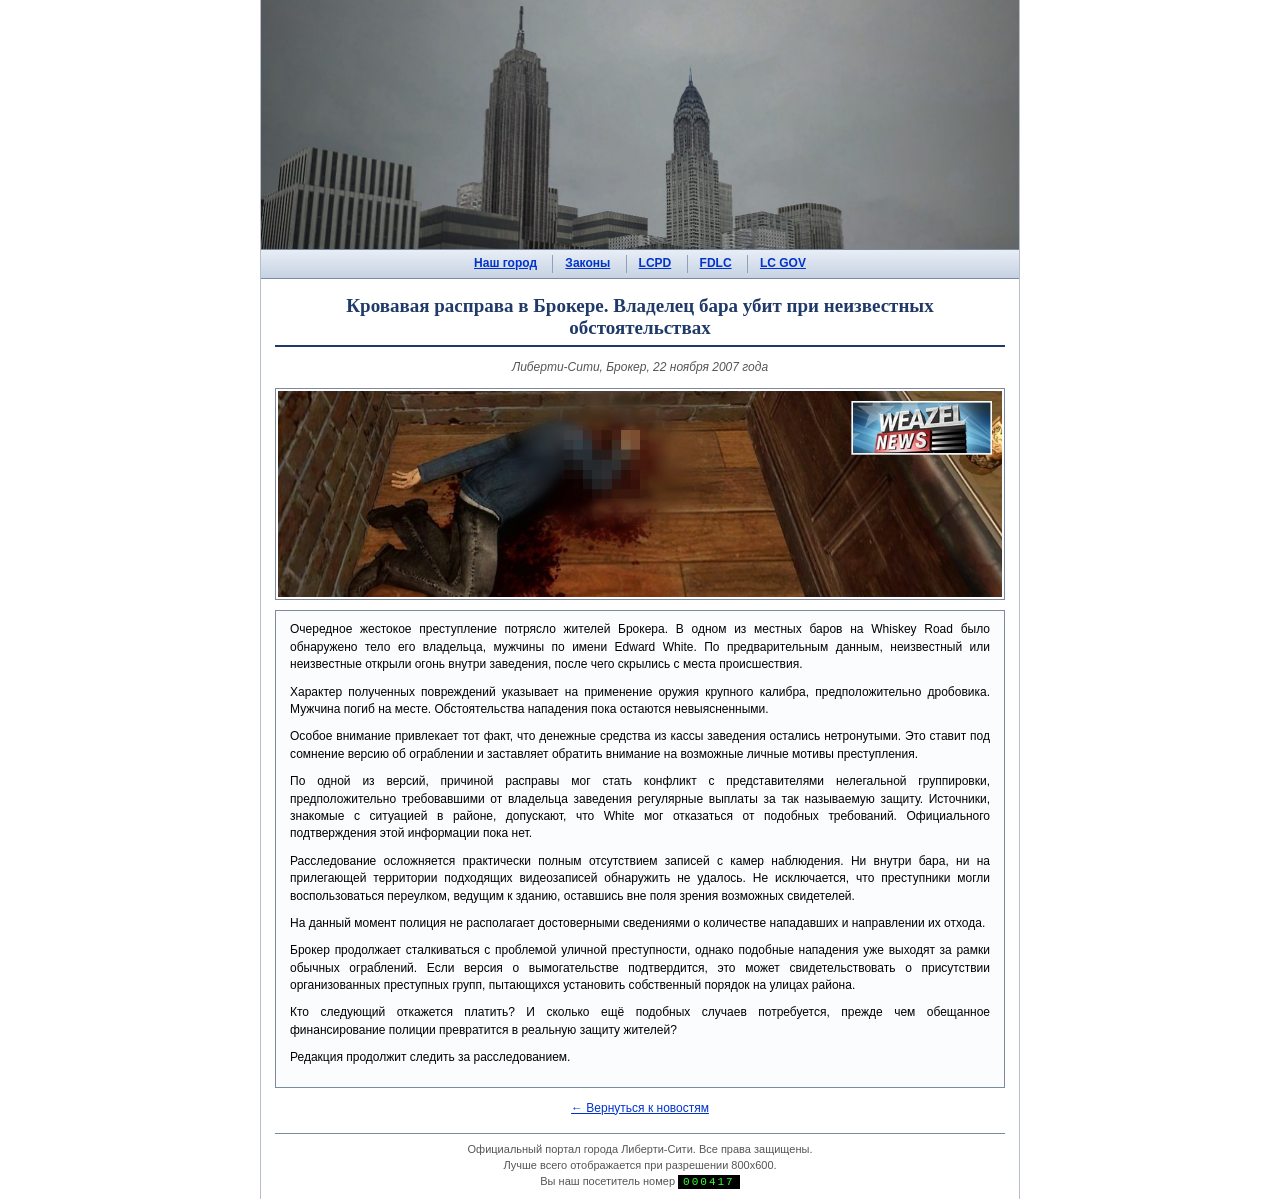
<file: news_murder.html>
<!DOCTYPE html><html lang="ru"><head><meta charset="utf-8"><title>Кровавая расправа в Брокере. Владелец бара убит при неизвестных обстоятельствах</title><meta name="viewport" content="width=device-width, initial-scale=1"><link rel="stylesheet" href="style.css"><style>
.jb{display:flex;align-items:center;gap:16px;padding:4px 0}.jb img{flex:none;width:200px;max-width:40%;height:auto;border:1px solid #7a8aa0;padding:2px;background:#fff}.jb p{margin:0}
.sb{border:1px solid #7a8aa0;padding:2px;background:#fff;margin:0 0 10px;box-sizing:border-box;max-width:100%}.sb img{display:block;width:100%;max-width:100%;height:auto}
a.sb{display:block}
.nl{padding:6px 0 10px}
.ni{max-width:600px;margin:0 auto;padding:30px 0 28px;text-align:center;border-bottom:1px solid #d0d0d0}
.ni:last-child{border-bottom:0}
.ni .sb{margin:0 0 14px}
.ni .nt{margin:0 0 4px}.ni .nt a{color:#555;text-decoration:none;text-transform:uppercase;font-size:12px}.ni .nt a:hover{color:#cc0000}
.ni .more{display:inline-block;margin-top:2px}
.art{padding:10px 14px}.art p{margin:0 0 10px;text-align:justify}.art blockquote{margin:10px 0 4px;padding:6px 12px;border-left:3px solid #7a8aa0;background:#f1f4f9;color:#222}.art .by{margin:0 0 12px;text-align:right}
</style></head><body><div class="w"><div class="ban"><img src="images/banner_city.jpg" alt=""></div><nav><a href="index.html">Наш город</a> <a href="law.html">Законы</a> <a href="lcpd.html">LCPD</a> <a href="fdlc.html">FDLC</a> <a href="gov.html">LC GOV</a></nav>
<h1 class="t">Кровавая расправа в Брокере. Владелец бара убит при неизвестных обстоятельствах</h1>
<p class="s t">Либерти-Сити, Брокер, 22 ноября 2007 года</p>
<div class="sb"><img src="images/news_murder_v2.jpg" alt=""></div>
<div class="c art"><p>Очередное жестокое преступление потрясло жителей Брокера. В одном из местных баров на Whiskey Road было обнаружено тело его владельца, мужчины по имени Edward White. По предварительным данным, неизвестный или неизвестные открыли огонь внутри заведения, после чего скрылись с места происшествия.</p>
<p>Характер полученных повреждений указывает на применение оружия крупного калибра, предположительно дробовика. Мужчина погиб на месте. Обстоятельства нападения пока остаются невыясненными.</p>
<p>Особое внимание привлекает тот факт, что денежные средства из кассы заведения остались нетронутыми. Это ставит под сомнение версию об ограблении и заставляет обратить внимание на возможные личные мотивы преступления.</p>
<p>По одной из версий, причиной расправы мог стать конфликт с представителями нелегальной группировки, предположительно требовавшими от владельца заведения регулярные выплаты за так называемую защиту. Источники, знакомые с ситуацией в районе, допускают, что White мог отказаться от подобных требований. Официального подтверждения этой информации пока нет.</p>
<p>Расследование осложняется практически полным отсутствием записей с камер наблюдения. Ни внутри бара, ни на прилегающей территории подходящих видеозаписей обнаружить не удалось. Не исключается, что преступники могли воспользоваться переулком, ведущим к зданию, оставшись вне поля зрения возможных свидетелей.</p>
<p>На данный момент полиция не располагает достоверными сведениями о количестве нападавших и направлении их отхода.</p>
<p>Брокер продолжает сталкиваться с проблемой уличной преступности, однако подобные нападения уже выходят за рамки обычных ограблений. Если версия о вымогательстве подтвердится, это может свидетельствовать о присутствии организованных преступных групп, пытающихся установить собственный порядок на улицах района.</p>
<p>Кто следующий откажется платить? И сколько ещё подобных случаев потребуется, прежде чем обещанное финансирование полиции превратится в реальную защиту жителей?</p>
<p>Редакция продолжит следить за расследованием.</p>
</div>
<p class="t"><a href="index.html#news">&larr; Вернуться к новостям</a></p>
<div class="ft">Официальный портал города Либерти-Сити. Все права защищены.<br>Лучше всего отображается при разрешении 800x600.<br>Вы наш посетитель номер <span class="cnt">000417</span></div></div></body></html>
</file>
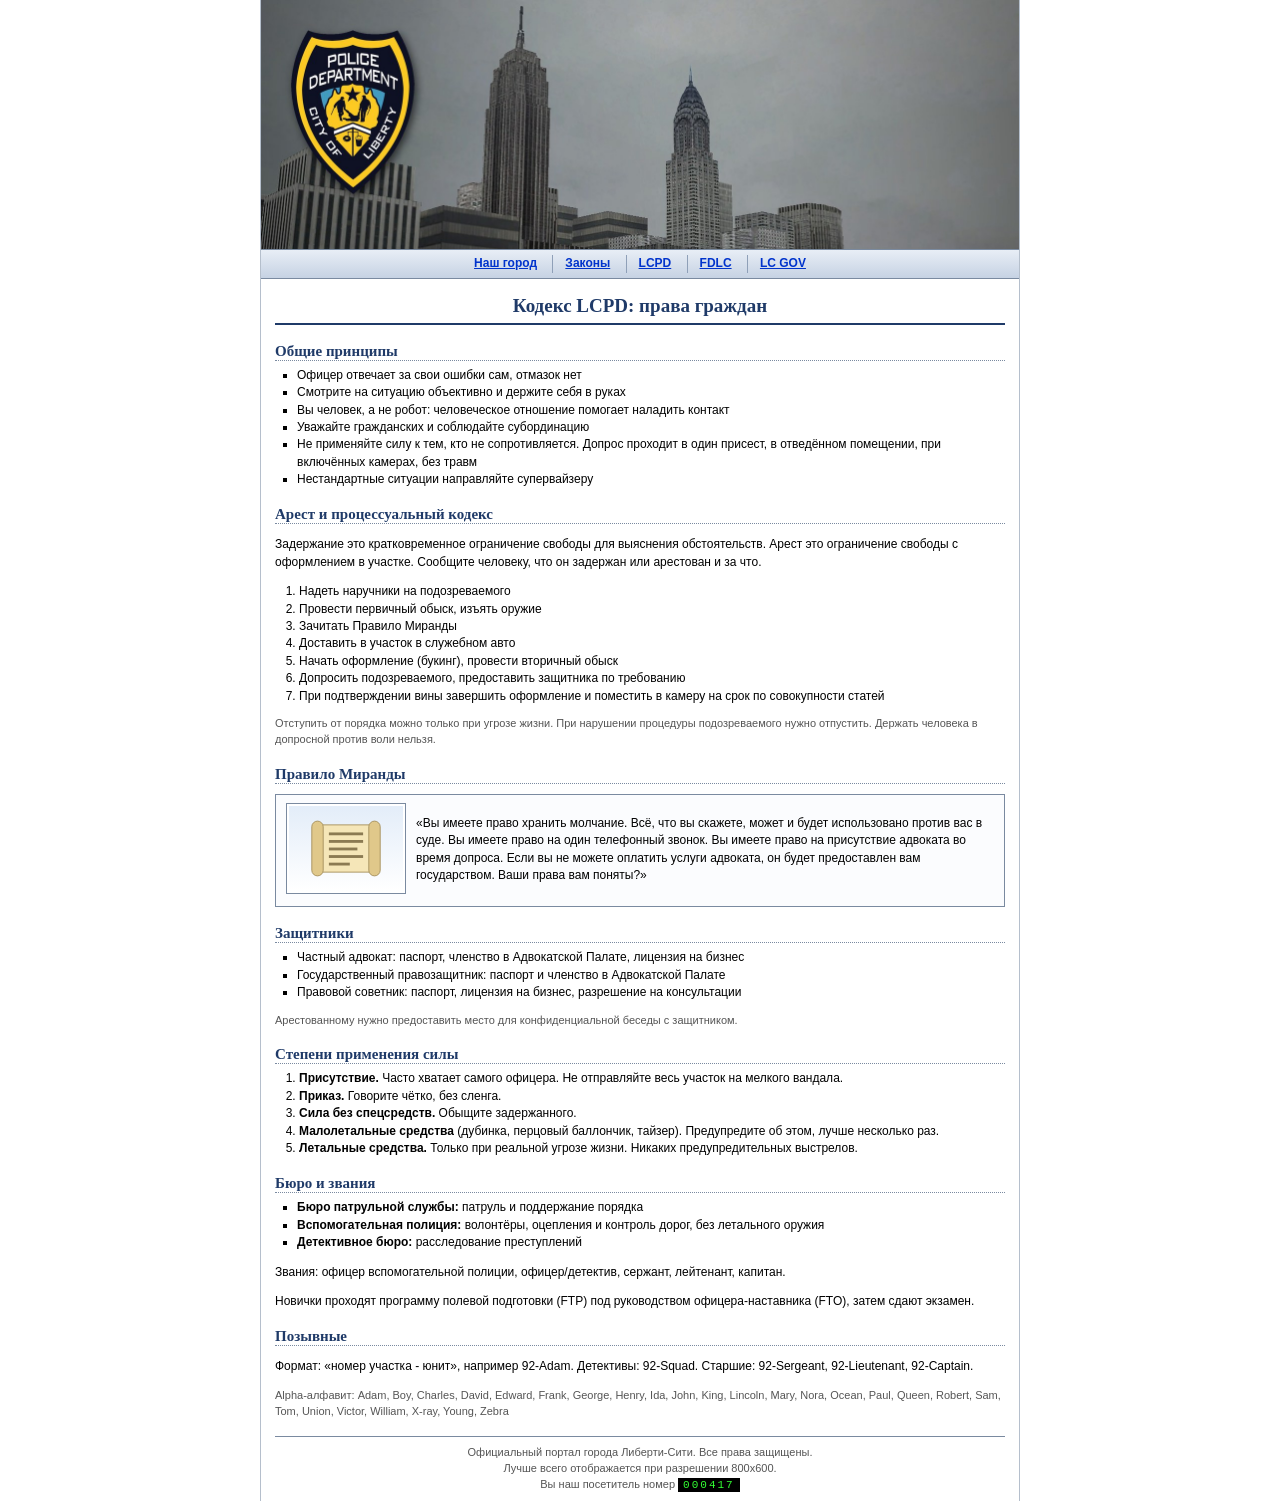
<file: rights.html>
<!DOCTYPE html><html lang="ru"><head><meta charset="utf-8"><title>Официальный портал города Либерти-Сити</title><meta name="viewport" content="width=device-width, initial-scale=1"><link rel="stylesheet" href="style.css"></head><body><div class="w"><div class="ban"><img src="images/banner_lcpd.jpg" alt=""></div><nav><a href="index.html">Наш город</a> <a href="law.html">Законы</a> <a href="lcpd.html">LCPD</a> <a href="fdlc.html">FDLC</a> <a href="gov.html">LC GOV</a></nav><h1>Кодекс LCPD: права граждан</h1>
<h2>Общие принципы</h2><ul><li>Офицер отвечает за свои ошибки сам, отмазок нет</li><li>Смотрите на ситуацию объективно и держите себя в руках</li><li>Вы человек, а не робот: человеческое отношение помогает наладить контакт</li><li>Уважайте гражданских и соблюдайте субординацию</li><li>Не применяйте силу к тем, кто не сопротивляется. Допрос проходит в один присест, в отведённом помещении, при включённых камерах, без травм</li><li>Нестандартные ситуации направляйте супервайзеру</li></ul><h2>Арест и процессуальный кодекс</h2><p>Задержание это кратковременное ограничение свободы для выяснения обстоятельств. Арест это ограничение свободы с оформлением в участке. Сообщите человеку, что он задержан или арестован и за что.</p><ol>
<li>Надеть наручники на подозреваемого</li><li>Провести первичный обыск, изъять оружие</li><li>Зачитать Правило Миранды</li><li>Доставить в участок в служебном авто</li><li>Начать оформление (букинг), провести вторичный обыск</li><li>Допросить подозреваемого, предоставить защитника по требованию</li><li>При подтверждении вины завершить оформление и поместить в камеру на срок по совокупности статей</li></ol>
<p class="note">Отступить от порядка можно только при угрозе жизни. При нарушении процедуры подозреваемого нужно отпустить. Держать человека в допросной против воли нельзя.</p>
<h2>Правило Миранды</h2><div class="c"><img class="fl" src="images/scroll.svg" alt=""><p>«Вы имеете право хранить молчание. Всё, что вы скажете, может и будет использовано против вас в суде. Вы имеете право на один телефонный звонок. Вы имеете право на присутствие адвоката во время допроса. Если вы не можете оплатить услуги адвоката, он будет предоставлен вам государством. Ваши права вам поняты?»</p></div>
<h2>Защитники</h2><ul><li>Частный адвокат: паспорт, членство в Адвокатской Палате, лицензия на бизнес</li><li>Государственный правозащитник: паспорт и членство в Адвокатской Палате</li><li>Правовой советник: паспорт, лицензия на бизнес, разрешение на консультации</li></ul><p class="note">Арестованному нужно предоставить место для конфиденциальной беседы с защитником.</p><h2>Степени применения силы</h2><ol><li><b>Присутствие.</b> Часто хватает самого офицера. Не отправляйте весь участок на мелкого вандала.</li><li><b>Приказ.</b> Говорите чётко, без сленга.</li><li><b>Сила без спецсредств.</b> Обыщите задержанного.</li><li><b>Малолетальные средства</b> (дубинка, перцовый баллончик, тайзер). Предупредите об этом, лучше несколько раз.</li><li><b>Летальные средства.</b> Только при реальной угрозе жизни. Никаких предупредительных выстрелов.</li></ol><h2>Бюро и звания</h2><ul><li><b>Бюро патрульной службы:</b> патруль и поддержание порядка</li><li><b>Вспомогательная полиция:</b> волонтёры, оцепления и контроль дорог, без летального оружия</li><li><b>Детективное бюро:</b> расследование преступлений</li></ul><p>Звания: офицер вспомогательной полиции, офицер/детектив, сержант, лейтенант, капитан.</p><p>Новички проходят программу полевой подготовки (FTP) под руководством офицера-наставника (FTO), затем сдают экзамен.</p><h2>Позывные</h2><p>Формат: «номер участка - юнит», например 92-Adam. Детективы: 92-Squad. Старшие: 92-Sergeant, 92-Lieutenant, 92-Captain.</p><p class="note">Alpha-алфавит: Adam, Boy, Charles, David, Edward, Frank, George, Henry, Ida, John, King, Lincoln, Mary, Nora, Ocean, Paul, Queen, Robert, Sam, Tom, Union, Victor, William, X-ray, Young, Zebra</p><div class="ft">Официальный портал города Либерти-Сити. Все права защищены.<br>Лучше всего отображается при разрешении 800x600.<br>Вы наш посетитель номер <span class="cnt">000417</span></div></div></body></html>
</file>
<file: style.css>
*{box-sizing:border-box}body{margin:0;background:#fff;color:#000;font:12px/1.45 Verdana,Arial,sans-serif}
a{color:#0033cc}a:visited{color:#663399}a:hover{color:#cc0000}
.w{width:760px;max-width:100%;margin:0 auto;border-left:1px solid #b5bfcc;border-right:1px solid #b5bfcc;padding-bottom:8px}
.w>:not(.ban):not(nav){margin-left:14px;margin-right:14px}
.ban img{display:block;width:100%;height:auto}
nav{background:linear-gradient(#e8eef6,#c6d2e3);border-top:1px solid #7a8aa0;border-bottom:1px solid #7a8aa0;text-align:center;padding:5px 0;margin-bottom:12px}
nav a{font-weight:bold;padding:0 12px;border-left:1px solid #8fa0b8;display:inline-block}nav a:first-child{border:0}
h1{font:bold 19px Georgia,"Times New Roman",serif;color:#1f3a68;text-align:center;border-bottom:2px solid #1f3a68;padding:4px 0 6px;margin-top:6px;margin-bottom:8px}
h1 .em{width:56px;height:auto;vertical-align:middle;margin-right:8px;border:1px solid #7a8aa0}
h2{font:bold 15px Georgia,"Times New Roman",serif;color:#1f3a68;border-bottom:1px dotted #7a8aa0;margin:18px 0 6px}
.c{border:1px solid #7a8aa0;background:#fbfcfe;padding:8px 10px;margin:10px 14px;overflow:hidden}
.c h2{font:bold 12px Verdana,Arial,sans-serif;text-transform:uppercase;margin:-8px -10px 8px;padding:3px 10px;background:linear-gradient(#e3eaf4,#c3d0e3);border-bottom:1px solid #7a8aa0}
img.fl{float:left;width:120px;height:auto;margin:0 10px 4px 0;border:1px solid #7a8aa0;padding:2px;background:#fff}
.ppl{display:flex;flex-wrap:wrap;justify-content:center}.ppl .c{flex:0 1 220px;text-align:center}.ppl img{width:100px;height:80px;object-fit:cover;object-position:center top;border:1px solid #7a8aa0;padding:2px;background:#fff}
.s{color:#555;font-style:italic}.t{text-align:center}.note{font-size:11px;color:#555}.e{text-align:center;color:#666;padding:6px}
ul{list-style:square;padding-left:22px;margin:5px 0}ol{padding-left:24px;margin:5px 0}
.ft{border-top:1px solid #7a8aa0;margin-top:16px!important;padding-top:8px;text-align:center;font-size:11px;color:#555}
.cnt{font-family:"Courier New",monospace;background:#000;color:#3f3;padding:1px 5px;letter-spacing:2px}
.strip{margin-top:10px!important;margin-bottom:10px!important;border:1px solid #7a8aa0;padding:2px;background:#fff}.strip img{display:block;width:100%;height:auto}
img.fl.lg{border:0;padding:0;background:none;width:90px;margin-right:12px}img.fl.ph{width:160px}.c ul,.c ol{overflow:hidden}
.jb{display:flex;align-items:center;gap:16px;padding:4px 0}.jb img{flex:none;width:200px;height:auto;border:1px solid #7a8aa0;padding:2px;background:#fff}.jb p{margin:0}
.sb{border:1px solid #7a8aa0;padding:2px;background:#fff;margin:0 0 10px}.sb img{display:block;width:100%;height:auto}
.ni{text-align:center;padding:12px 0 14px;border-bottom:1px solid #c9d1dc}.ni:last-child{border-bottom:0}
.ni .sb{margin-bottom:8px}.ni .nt{margin:0}.ni .nt a{color:#555;text-decoration:none;text-transform:uppercase;font-size:12px}.ni .nt a:hover{color:#cc0000}.ni .more{display:inline-block;margin-top:3px}
.art{padding:10px 14px}.art p{margin:0 0 10px;text-align:justify}.art blockquote{margin:10px 0 4px;padding:6px 12px;border-left:3px solid #7a8aa0;background:#f1f4f9;color:#222}.art .by{margin:0 0 12px;text-align:right}
a.sb{display:block}
</file>
